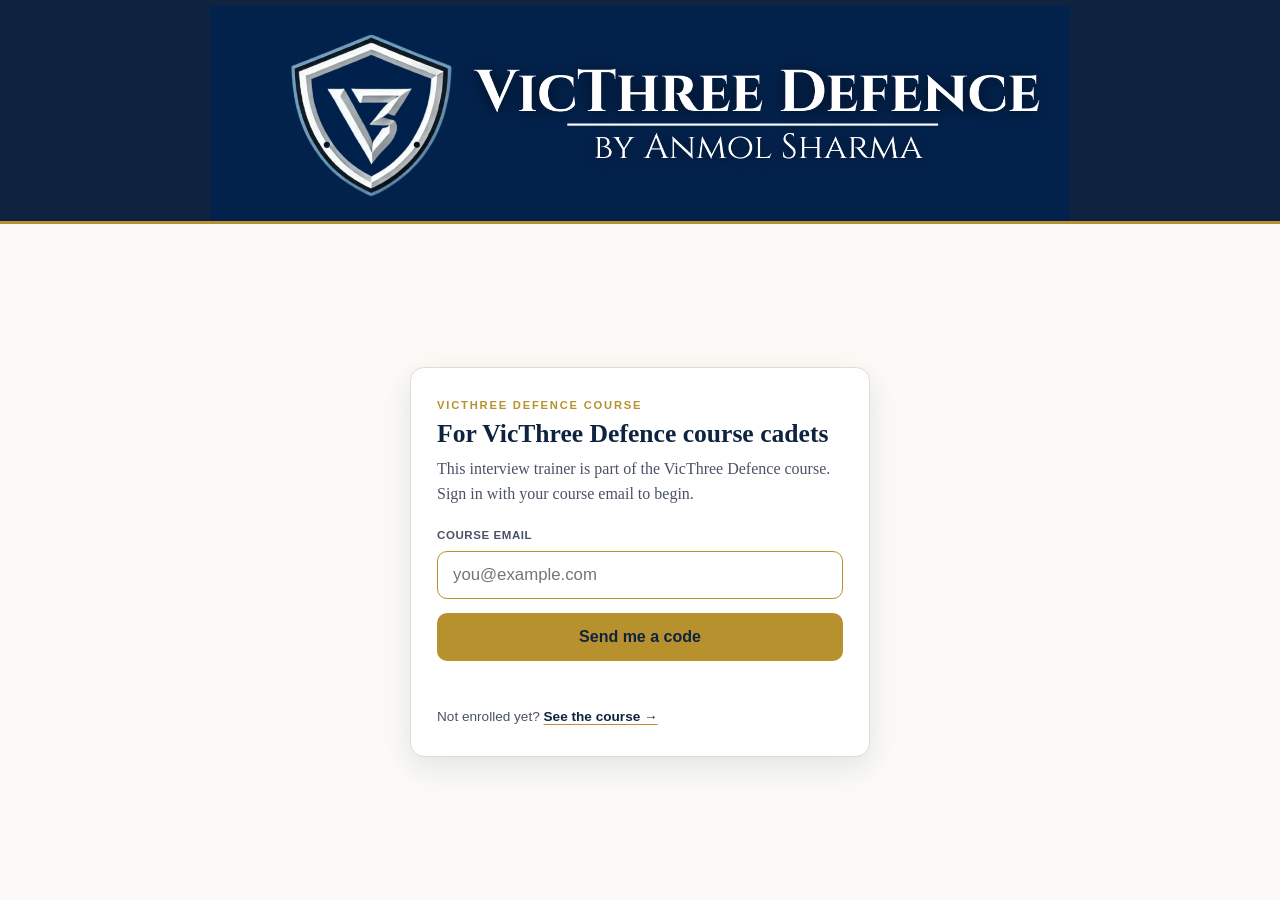
<file: index.html>
<!DOCTYPE html>
<html lang="en">
<head>
<meta charset="UTF-8" />
<meta name="viewport" content="width=device-width, initial-scale=1.0" />
<title>VicThree SSB Personal Interview Trainer</title>
<meta name="description" content="Simulate the full SSB personal interview: psychology tests, PIQ, a consolidated perception report, and a dynamic, time-bound interview with an interviewing officer." />
<link rel="icon" href="assets/shield-192.png?v=1"><link rel="icon" sizes="32x32" href="assets/shield-32.png?v=1"><link rel="apple-touch-icon" href="assets/shield-180.png?v=1" />
<link rel="stylesheet" href="assets/styles.css?v=1" />
<link rel="stylesheet" href="assets/iv.css?v=1" />
<script src="assets/config.js?v=4"></script>
<script src="assets/auth.js?v=1"></script>
<style>
  .howto{background:linear-gradient(160deg,var(--navy),var(--navy-2));border:1px solid var(--navy-2);border-radius:12px;margin:20px 0 8px;box-shadow:0 10px 26px rgba(15,35,64,.28);overflow:hidden}
  .howto>summary{list-style:none;cursor:pointer;position:relative;padding:16px 48px 16px 20px}
  .howto>summary::-webkit-details-marker{display:none}
  .howto>summary::after{content:"\25BE";position:absolute;right:20px;top:50%;transform:translateY(-50%);color:var(--gold);font-size:1.1rem;transition:transform .2s}
  .howto[open]>summary::after{transform:translateY(-50%) rotate(180deg)}
  .howto-title{display:block;font-family:var(--sans);font-weight:800;color:#fff;font-size:1.08rem;letter-spacing:.01em}
  .howto-sub{display:block;font-family:var(--sans);font-size:.82rem;color:var(--gold-soft);margin-top:2px}
  .howto[open]>summary{border-bottom:1px solid rgba(233,220,184,.22)}
  .howto-body{padding:8px 20px 20px;color:#eef1f6}
  .howto-body p{margin:.85em 0;line-height:1.65;color:#e7ebf2}
  .howto-body p.lead{font-size:1.12rem;color:var(--gold-soft);font-weight:600;margin-top:.6em}
  .howto-body p.howto-label{font-family:var(--sans);text-transform:uppercase;letter-spacing:.12em;font-size:.72rem;font-weight:800;color:#d8ac4e;margin:1.4em 0 .2em}
  .howto-body .tag-row{font-family:var(--sans);font-size:.78rem;color:var(--gold-soft);margin-top:2px}
</style>
</head>
<body>
<header class="topbar">
  <div class="wrap">
    <a class="brand" href="index.html"><img class="brand-img" src="assets/banner.png" alt="VicThree Defence, by Anmol Sharma" /></a>
  </div>
</header>

<main>
  <!-- LOGIN -->
  <section id="login" class="login-wrap" style="display:none">
    <div class="login-card">
      <p class="eyebrow">Personal Interview Trainer</p>
      <h1>Begin your board</h1>
      <p class="lede">Enter a name to start a local profile. Everything you do, your tests, PIQ, perception report and interview, is saved privately on this device under that name.</p>
      <div class="login-row">
        <input id="login-name" type="text" placeholder="Your name" autocomplete="off" />
        <button id="login-go" class="btn primary">Start</button>
      </div>
      <ul id="profile-list" class="profile-list"></ul>
    </div>
  </section>

  <!-- DASHBOARD -->
  <section id="dash" style="display:none">
    <nav id="journey" class="journey" data-base="" data-current=""></nav>
    <div class="wrap">
      <div class="dash-head">
        <div>
          <p class="eyebrow">Your journey</p>
          <h1 style="margin:0">Linking Psychology Tests to Personal Interview</h1>
        </div>
        <div class="who">Signed in as <b id="who-name">—</b> · <button id="switch" class="link-btn">Switch profile</button></div>
      </div>

      <details class="howto">
        <summary>
          <span class="howto-title">How it works</span>
          <span class="howto-sub">What the board is really assessing</span>
        </summary>
        <div class="howto-body">
          <p class="lead">The psychologist is not scoring your sentences. They are reconstructing the person who wrote them.</p>
          <p>Your Word Association, Thematic Apperception, Situation Reaction and Self-Description responses are four camera angles on one personality. They are projective tests, designed by the Defence Institute of Psychological Research: with almost no time to think, you reveal your natural, habitual self instead of a rehearsed one. The assessor does not grade the four tests separately. Your personality is one whole, and each test is only an input used to construct a single, consistent picture of who you are.</p>
          <p>A board has three independent assessors: the Psychologist at the desk, the Group Testing Officer on the ground, and the Interviewing Officer in the chair. They form their views separately and compare them only at the final board conference. A recommendation follows when there is a high degree of congruence between them, when the same person shows up across the psychology desk, the GTO ground and the interview chair.</p>
          <p>The consequence most coaching misses: a polished, perfect answer that contradicts the rest of your profile is worse than an average honest one. A candidate who owns a real weakness and shows they are working on it reads as far more credible than one who claims to have none. Manufactured positivity is the number one giveaway, and trained assessors spot pretence instantly.</p>
          <p class="howto-label">What this trainer attempts to do</p>
          <p>This is a practice simulator, not a real board and not a verdict. It tries to mirror the board's method rather than hand you model answers. It reads you across the same psychology tests, assembles a perception profile of your temperament and Officer-Like Qualities, then sits you in a time-bound interview with an officer who adapts to your replies and quietly cross-checks them against that profile and your PIQ. The aim is to show you where a single, consistent person does, or does not, come through, and to build the habit of answering honestly and at speed.</p>
          <p>That is why the trainer keeps your psychology analysis hidden until the end. The board reads you first and then interviews you, and only in your final report do you see the whole picture, including whether one consistent person showed up throughout. There are no marks and no recommendation here; treat every report as guidance to improve, not a judgement.</p>
        </div>
      </details>

      <div class="step-cards" id="step-cards"></div>

      <p class="foot-note dim" style="max-width:60ch;margin:0 auto">There are no official correct answers here. This trainer is guidance to help you prepare, not a verdict.</p>
    </div>
  </section>
</main>

<footer class="site-foot">
  <p class="join-label">Join the Journey</p>
  <nav class="foot-social">
    <a href="https://youtube.com/@victhreedefence" target="_blank" rel="noopener" title="YouTube" aria-label="YouTube"><svg viewBox="0 0 24 24" width="26" height="26" fill="currentColor"><path d="M23 7.5a3 3 0 0 0-2.1-2.1C19 4.9 12 4.9 12 4.9s-7 0-8.9.5A3 3 0 0 0 1 7.5 31 31 0 0 0 .5 12 31 31 0 0 0 1 16.5a3 3 0 0 0 2.1 2.1c1.9.5 8.9.5 8.9.5s7 0 8.9-.5A3 3 0 0 0 23 16.5 31 31 0 0 0 23.5 12 31 31 0 0 0 23 7.5zM9.8 15.3V8.7l5.7 3.3-5.7 3.3z"/></svg></a>
    <a href="https://www.instagram.com/victhreedefence" target="_blank" rel="noopener" title="Instagram" aria-label="Instagram"><svg viewBox="0 0 24 24" width="26" height="26" fill="none" stroke="currentColor" stroke-width="2"><rect x="3" y="3" width="18" height="18" rx="5"/><circle cx="12" cy="12" r="4"/><circle cx="17.5" cy="6.5" r="1.3" fill="currentColor" stroke="none"/></svg></a>
    <a href="https://t.me/anmolxsharma" target="_blank" rel="noopener" title="Telegram" aria-label="Telegram"><svg viewBox="0 0 24 24" width="26" height="26" fill="currentColor"><path d="M9.8 16.2l-.35 3.9c.5 0 .72-.22.98-.48l2.36-2.26 4.9 3.58c.9.5 1.54.24 1.78-.83l3.23-15.13c.32-1.34-.48-1.86-1.35-1.54L1.15 9.3C-.16 9.82-.14 10.56.93 10.9l5.02 1.56L17.9 5.1c.55-.36 1.05-.16.64.2L9.8 16.2z"/></svg></a>
  </nav>
  <p class="foot-note">VicThree Defence · SSB Personal Interview Trainer</p>
</footer>

<script src="assets/store.js?v=2"></script>
<script src="assets/journey.js?v=2"></script>
<script>
(function () {
  var Store = window.V3Store;
  var $ = function (id) { return document.getElementById(id); };

  function show(which) {
    $("login").style.display = which === "login" ? "block" : "none";
    $("dash").style.display  = which === "dash"  ? "block" : "none";
  }

  function renderProfiles() {
    var ul = $("profile-list"); ul.innerHTML = "";
    var list = Store.listProfiles();
    if (!list.length) return;
    var head = document.createElement("li");
    head.style.background = "transparent"; head.style.border = "none"; head.style.padding = "6px 2px";
    head.innerHTML = '<span class="small muted">or continue as</span>';
    ul.appendChild(head);
    list.forEach(function (name) {
      var li = document.createElement("li");
      var pn = document.createElement("span"); pn.className = "pname"; pn.textContent = name;
      pn.onclick = function () { Store.setActiveProfile(name); enterDash(); };
      var del = document.createElement("button"); del.className = "pdel"; del.textContent = "delete";
      del.onclick = function (e) {
        e.stopPropagation();
        if (confirm('Delete profile "' + name + '" and all its data on this device?')) { Store.deleteProfile(name); renderProfiles(); }
      };
      li.appendChild(pn); li.appendChild(del); ul.appendChild(li);
    });
  }

  function createFromInput() {
    var name = ($("login-name").value || "").trim();
    if (!name) { $("login-name").focus(); return; }
    Store.createProfile(name);
    enterDash();
  }

  // Journey: Tests -> PIQ -> Interview -> Report. The psychology analysis is
  // NOT shown after the tests; it is revealed (with the interview assessment)
  // only in the final Report.
  var STEPS = [
    { key: "tests", n: 1, title: "Psychology Tests", href: "tests/index.html",
      desc: "Run the battery, PPDT, TAT, WAT, SRT and SDT. Your responses are recorded for the board; the analysis is kept for your final report." },
    { key: "piq", n: 2, title: "PIQ Form", href: "piq/index.html",
      desc: "Fill your Personal Information Questionnaire, the factual basis the officer interviews you on." },
    { key: "interview", n: 3, title: "Personal Interview", href: "interview/index.html",
      desc: "Face a time-bound interview that adapts to your answers, PIQ and psychology profile." },
    { key: "report", n: 4, title: "Final Report", href: "report/index.html",
      desc: "Your complete report: psychology analysis plus the interview assessment, with a downloadable PDF." }
  ];

  function statusFor(key, p) {
    if (key === "tests") {
      if (p.tests >= p.testsTotal) return { cls: "done", txt: "Complete · " + p.tests + " / " + p.testsTotal };
      if (p.tests > 0) return { cls: "active", txt: "In progress · " + p.tests + " / " + p.testsTotal };
      return { cls: "", txt: "Not started" };
    }
    if (key === "piq")        return p.piq ? { cls: "done", txt: "Saved" } : { cls: "", txt: "Not started" };
    if (key === "interview")  {
      if (!p.piq) return { cls: "locked", txt: "Fill your PIQ first" };
      if (p.interview === "done") return { cls: "done", txt: "Completed" };
      if (p.interview === "in-progress") return { cls: "active", txt: "In progress · resume" };
      return { cls: "", txt: "Ready to begin" };
    }
    if (key === "report") {
      if (p.assessment) return { cls: "done", txt: "Ready" };
      if (p.interview !== "none") return { cls: "active", txt: "Generate from your interview" };
      return { cls: "locked", txt: "Finish the interview first" };
    }
    return { cls: "", txt: "" };
  }

  function renderDash() {
    var name = Store.activeProfile();
    $("who-name").textContent = name || "—";
    var p = Store.progress();
    var host = $("step-cards"); host.innerHTML = "";
    STEPS.forEach(function (s) {
      var st = statusFor(s.key, p);
      var locked = st.cls === "locked";
      var a = document.createElement(locked ? "div" : "a");
      a.className = "step-card " + st.cls;
      if (!locked) a.href = s.href;
      a.innerHTML =
        '<span class="sc-n">' + (st.cls === "done" ? "✓" : s.n) + '</span>' +
        '<span class="sc-body"><h3>' + s.title + '</h3><p>' + s.desc + '</p>' +
        '<span class="sc-status">' + st.txt + '</span></span>';
      host.appendChild(a);
    });
    if (window.V3Journey) window.V3Journey.renderTracker();
  }

  function enterDash() { show("dash"); renderDash(); }

  document.addEventListener("DOMContentLoaded", function () {
    $("login-go").addEventListener("click", createFromInput);
    $("login-name").addEventListener("keydown", function (e) { if (e.key === "Enter") createFromInput(); });
    $("switch").addEventListener("click", function () { try { localStorage.removeItem("v3iv_active"); } catch (e) {} show("login"); renderProfiles(); $("login-name").value = ""; $("login-name").focus(); });

    if (Store.activeProfile()) { enterDash(); }
    else { show("login"); renderProfiles(); }
  });
})();
</script>
</body>
</html>
</file>
<file: assets/styles.css>
/* VicThree SSB — shared theme
   Palette: deep navy #0f2340, gold #b8912f, paper #fbfaf6, dark ink.
   Serif for headings/body, sans for labels/nav/tags. */
:root{
  --navy:#0f2340;
  --navy-2:#173157;
  --gold:#b8912f;
  --gold-soft:#e9dcb8;
  --paper:#fbfaf6;
  --paper-2:#f3f0e6;
  --ink:#1c2331;
  --ink-soft:#4a5265;
  --line:#e2ddcd;
  --line-2:#d3cdb8;
  --danger:#a23b2e;
  --ok:#3f6b3a;
  --serif:Georgia,"EB Garamond","Iowan Old Style","Times New Roman",serif;
  --sans:"Inter",Helvetica,Arial,system-ui,sans-serif;
  --maxw:760px;
}
*{box-sizing:border-box}
html{scroll-behavior:smooth}
body{margin:0;background:var(--paper);color:var(--ink);font-family:var(--serif);line-height:1.65;font-size:18px}
.wrap{max-width:var(--maxw);margin:0 auto;padding:0 22px}
img{max-width:100%}

/* ---------- typography ---------- */
h1,h2,h3,h4{font-family:var(--serif);line-height:1.2;color:var(--navy);margin:0 0 .4em}
h1{font-size:2.3rem}
h2{font-size:1.7rem;margin-top:1.6em}
h3{font-size:1.25rem;margin-top:1.4em}
p{margin:0 0 1.1em}
a{color:var(--navy);text-decoration-color:var(--gold);text-underline-offset:3px}
a:hover{color:var(--gold)}
strong{color:var(--navy)}
.eyebrow{font-family:var(--sans);text-transform:uppercase;letter-spacing:.16em;font-size:.72rem;font-weight:700;color:var(--gold);margin:0 0 .3em}
.lede{font-size:1.15rem;color:var(--ink-soft)}
.small{font-size:.85rem}
.muted{color:var(--ink-soft)}
hr{border:none;border-top:1px solid var(--line);margin:2.4em 0}

/* ---------- top nav ---------- */
.topbar{background:var(--navy);color:var(--paper);border-bottom:3px solid var(--gold);text-align:center}
.topbar .wrap{display:block;max-width:900px;padding:6px 0 0}
.brand{display:block;text-decoration:none}
.brand b{color:var(--gold)}
.brand-img{display:block;width:100%;max-width:860px;height:auto;margin:0 auto}
.nav{display:flex;gap:8px;flex-wrap:wrap;font-family:var(--sans);justify-content:center;padding:10px 12px 14px}
.nav a{color:var(--gold-soft);text-decoration:none;font-size:.82rem;font-weight:600;letter-spacing:.03em;text-transform:uppercase;padding:6px 10px;border-radius:6px}
.nav a:hover,.nav a.active{background:var(--navy-2);color:#fff}

/* ---------- page frame ---------- */
main{padding:34px 0 30px}
.breadcrumb{font-family:var(--sans);font-size:.78rem;color:var(--ink-soft);margin:0 0 18px;letter-spacing:.02em}
.breadcrumb a{text-decoration:none}
.page-foot-nav{display:flex;justify-content:space-between;gap:12px;margin-top:40px;font-family:var(--sans);font-size:.85rem}
.page-foot-nav a{display:inline-block;padding:10px 14px;border:1px solid var(--line-2);border-radius:8px;text-decoration:none;background:#fff}
.page-foot-nav a:hover{border-color:var(--gold)}

/* ---------- hero (home) ---------- */
.hero{background:var(--navy);color:var(--paper);padding:60px 0 54px;border-bottom:3px solid var(--gold)}
.hero h1{color:#fff;font-size:2.7rem;max-width:16ch}
.hero .sub{color:var(--gold-soft);font-size:1.2rem;max-width:52ch;margin-top:.2em}
.hero .cta{display:inline-block;margin-top:18px;background:var(--gold);color:var(--navy);font-family:var(--sans);font-weight:700;text-decoration:none;padding:12px 24px;border-radius:8px}
.hero .cta:hover{background:#cfa53c}
.home-title{text-align:center;margin:34px 0 28px;font-size:clamp(1.15rem,5.4vw,2.4rem);text-transform:uppercase;letter-spacing:.02em;color:var(--navy);white-space:nowrap}
.home-cat{text-align:center;font-family:var(--sans);font-weight:600;text-transform:uppercase;letter-spacing:.12em;font-size:.9rem;color:#a7adb8;margin:30px 0 14px}
.cards.home-cards{display:grid;grid-template-columns:1fr 1fr;max-width:660px;margin:0 auto;gap:16px}
.cards.home-cards.one{grid-template-columns:minmax(0,322px);justify-content:center}
.cards.home-cards .card{text-align:center;padding:26px 16px}
.cards.home-cards .card h3{margin:0;font-size:clamp(1.05rem,3vw,1.45rem);white-space:nowrap}
.card-abbr{display:block;margin-top:8px;font-family:var(--sans);font-weight:700;letter-spacing:.14em;color:var(--gold);font-size:1.1rem}
.home-more{text-align:center;margin:24px 0 0}
.home-more a{font-family:var(--sans);font-weight:600;font-size:.95rem;color:var(--navy);text-decoration:underline;text-underline-offset:3px}
.home-more a:hover{color:var(--gold)}
@media(max-width:600px){
  main{padding-top:16px}
  .cta-wrap .cta{margin-top:4px}
  .home-more{margin-top:36px}
  .home-more .ml-q{display:block}
  .cards.home-cards .card h3{font-size:clamp(1.2rem,6vw,1.5rem)}
}
@media(max-width:600px){.cards.home-cards{grid-template-columns:1fr;max-width:420px}.cards.home-cards.one{grid-template-columns:1fr}}

/* CDS CTA (matches vocab/mocks sites) */
.cta-wrap{max-width:860px;margin:0 auto;padding:0 22px}
.cta{display:flex;align-items:center;justify-content:center;gap:14px;flex-wrap:wrap;background:linear-gradient(135deg,var(--navy),var(--navy-2));color:#fff;border-radius:14px;padding:14px 18px;margin:26px 0 0;text-align:center;box-shadow:0 8px 22px rgba(15,35,64,.12)}
.cta-text{font-family:var(--sans);font-size:14px;font-weight:600;color:#fff;line-height:1.45}
.cta-social{display:flex;gap:16px;align-items:center;flex-wrap:nowrap}
.cta-social a{color:#d4a94a;display:inline-flex;line-height:0;text-decoration:none;transition:color .12s,transform .12s}
.cta-social a:hover{color:#fff;transform:translateY(-2px)}
.m-br{display:none}
@media(max-width:600px){.m-br{display:inline}}

.wrap.trainer-wrap{max-width:1240px}
.trainer-head{display:flex;flex-wrap:wrap;align-items:flex-start;gap:8px 20px;margin-bottom:18px}
.trainer-head .th-titles{flex:1 1 auto;min-width:0;text-align:left}
.trainer-head h1{margin:0}
.trainer-head .eyebrow{margin:0 0 5px}
.trainer-head .t-sub{width:100%;color:var(--ink-soft);font-family:var(--sans);font-size:.95rem;line-height:1.55;margin:.5em 0 0}
.approach-tile{display:inline-block;background:var(--gold);color:var(--navy);font-family:var(--sans);font-weight:700;font-size:.95rem;text-decoration:none;padding:12px 24px;border-radius:10px;white-space:nowrap}
.approach-tile:hover{background:#cfa53c;color:var(--navy)}
@media(max-width:600px){
  .trainer-head{flex-direction:column;align-items:stretch;gap:0}
  .trainer-head .th-titles{order:1}
  .trainer-head .t-sub{order:2;margin-top:5px}
  .trainer-head .approach-tile{order:3;align-self:center;margin-top:22px}
}

/* ---------- cards ---------- */
.cards{display:grid;grid-template-columns:repeat(auto-fit,minmax(220px,1fr));gap:18px;margin:26px 0}
.card{background:#fff;border:1px solid var(--line);border-radius:12px;padding:22px;text-decoration:none;color:var(--ink);display:block;transition:.15s}
.card:hover{border-color:var(--gold);transform:translateY(-2px);box-shadow:0 8px 22px rgba(15,35,64,.08)}
.card h3{margin-top:0;color:var(--navy)}
.card p{margin:0;color:var(--ink-soft);font-size:.95rem}
.card .kicker{font-family:var(--sans);font-size:.7rem;text-transform:uppercase;letter-spacing:.1em;color:var(--gold);font-weight:700;display:block;margin-bottom:6px}

/* module index list */
.lesson-list{list-style:none;padding:0;margin:24px 0;counter-reset:les}
.lesson-list li{margin:0 0 12px}
.lesson-list a{display:flex;gap:14px;align-items:flex-start;background:#fff;border:1px solid var(--line);border-radius:10px;padding:16px 18px;text-decoration:none;color:var(--ink)}
.lesson-list a:hover{border-color:var(--gold)}
.lesson-list .n{font-family:var(--sans);font-weight:800;color:var(--gold);font-size:1.1rem;min-width:1.5em}
.lesson-list .t{font-weight:700;color:var(--navy)}
.lesson-list .d{display:block;font-size:.9rem;color:var(--ink-soft);font-family:var(--serif);font-weight:400}
.lesson-list.plain li{display:flex;gap:14px;align-items:flex-start;background:#fff;border:1px solid var(--line);border-radius:10px;padding:16px 18px}
.lesson-list.plain .t{display:block}

/* ---------- callouts ---------- */
.callout{border:1px solid var(--line-2);border-left:5px solid var(--gold);background:var(--paper-2);border-radius:8px;padding:16px 18px;margin:1.4em 0}
.callout .label{font-family:var(--sans);text-transform:uppercase;letter-spacing:.12em;font-size:.7rem;font-weight:800;margin-bottom:6px}
.callout p:last-child,.callout ul:last-child,.callout ol:last-child{margin-bottom:0}
.callout.sop{border-left-color:var(--navy);background:#eef2f8}
.callout.sop .label{color:var(--navy)}
.callout.principle{border-left-color:var(--gold);background:#f8f2e2}
.callout.principle .label{color:var(--gold)}
.callout.trap{border-left-color:var(--danger);background:#f8eae7}
.callout.trap .label{color:var(--danger)}
.callout.example{border-left-color:var(--ok);background:#eef4ec}
.callout.example .label{color:var(--ok)}
.callout ol,.callout ul{margin:.3em 0;padding-left:20px}
.callout li{margin:.35em 0}

/* compare boxes */
.compare{display:grid;grid-template-columns:1fr 1fr;gap:14px;margin:1.4em 0}
.cbox{border:1px solid var(--line-2);border-radius:8px;padding:14px 16px;background:#fff}
.cbox .ctag{font-family:var(--sans);font-size:.7rem;text-transform:uppercase;letter-spacing:.08em;font-weight:800;display:block;margin-bottom:6px}
.cbox.bad{border-color:#e2c4bd}.cbox.bad .ctag{color:var(--danger)}
.cbox.good{border-color:#c3d6bd}.cbox.good .ctag{color:var(--ok)}
.cbox .q{font-style:italic}
@media(max-width:560px){.compare{grid-template-columns:1fr}}

/* ---------- tables ---------- */
.tbl-scroll{overflow-x:auto;margin:1.4em 0}
table{border-collapse:collapse;width:100%;font-size:.95rem;background:#fff}
th,td{text-align:left;padding:10px 12px;border:1px solid var(--line-2);vertical-align:top}
th{background:var(--navy);color:var(--paper);font-family:var(--sans);font-size:.78rem;text-transform:uppercase;letter-spacing:.05em}
tbody tr:nth-child(even),tbody tr:nth-child(even){background:var(--paper-2)}

/* ---------- dilemma / word tags ---------- */
.tag{font-family:var(--sans);font-size:.66rem;font-weight:800;text-transform:uppercase;letter-spacing:.07em;padding:3px 9px;border-radius:5px;display:inline-block;color:#fff}
.tag.emergency{background:#a23b2e}
.tag.ethical{background:#6a4c93}
.tag.bind{background:#0f2340}
.tag.interpersonal{background:#2c7a7b}
.tag.team{background:#2f6b3f}
.tag.personal{background:#b8912f;color:var(--navy)}
.tag.p{background:#2f6b3f}
.tag.n{background:#a23b2e}
.tag.x{background:#6b7280}

/* ---------- footer (matches vocab site) ---------- */
.site-foot{border-top:1px solid var(--line);margin-top:54px;padding:0 0 34px;text-align:center}
.join-label{text-align:center;font-family:var(--sans);font-weight:800;color:var(--navy);font-size:16px;letter-spacing:.3px;margin:30px 0 0}
.foot-social{display:flex;justify-content:center;align-items:center;gap:24px;margin:12px 0 8px}
.foot-social a{color:var(--navy);display:inline-flex;line-height:0;text-decoration:none;transition:color .12s,transform .12s}
.foot-social a:hover{color:var(--gold);transform:translateY(-2px)}
.foot-note{text-align:center;color:var(--ink-soft);font-family:var(--sans);font-size:12.5px;margin:6px auto 0;max-width:72ch;padding:0 18px;line-height:1.5}
.foot-note.dim{font-size:11.5px;opacity:.85}

/* ---------- trainer ---------- */
.t-panel{display:none}
.t-panel.active{display:block}
.t-controls{margin:26px auto 0;max-width:580px;text-align:center}
.t-count-label{display:block;text-align:center;font-family:var(--sans);font-weight:600;font-size:1.2rem;margin-bottom:14px}
.t-count-row{display:flex;gap:14px;align-items:stretch}
#t-resume{display:inline-block;margin-top:22px}
.t-count-row select{flex:1 1 0;min-width:0;font-family:var(--sans);font-size:1.18rem;padding:17px 20px;border:1px solid var(--line-2);border-radius:10px;background:#fff;color:var(--ink)}
.t-count-row .btn{flex:1 1 0;min-width:0;font-size:1.18rem;padding:17px 20px}
.btn{font-family:var(--sans);font-weight:700;border-radius:9px;padding:12px 24px;border:1px solid transparent;cursor:pointer;font-size:1rem}
.btn.primary{background:var(--gold);color:var(--navy)}
.btn.primary:hover{background:#cfa53c}
.btn.ghost{background:#fff;color:var(--navy);border-color:var(--line-2)}
.btn.ghost:hover{border-color:var(--gold)}
.link-btn{font-family:var(--sans);background:none;border:none;color:var(--navy);text-decoration:underline;text-underline-offset:3px;cursor:pointer;font-size:.9rem}
.link-btn:hover{color:var(--gold)}

.t-head{position:sticky;top:0;z-index:30;background:var(--paper);margin:0 0 16px;padding:9px 0;border-bottom:1px solid var(--line);display:flex;align-items:center;gap:14px;line-height:1}
.t-count{font-family:var(--sans);color:var(--ink-soft);font-size:.9rem;font-variant-numeric:tabular-nums;white-space:nowrap}
.t-bar{flex:1;height:8px;background:var(--paper-2);border:1px solid var(--line);border-radius:20px;overflow:hidden}
.t-bar > div{height:100%;width:0;background:var(--gold);transition:width .3s}
.t-timer{font-variant-numeric:tabular-nums;font-weight:800;font-size:1.5rem;color:var(--navy);min-width:2.2ch;text-align:right;white-space:nowrap}
.t-timer.low{color:var(--danger)}
.t-prompt-box{background:var(--navy);color:#fff;border-radius:14px;padding:24px 26px;text-align:center;margin-bottom:16px;display:flex;flex-direction:column;gap:10px}
.t-kind{font-family:var(--sans);text-transform:uppercase;letter-spacing:.14em;font-size:.72rem;color:var(--gold-soft)}
.t-word{font-family:var(--serif);font-weight:700;color:var(--gold);font-size:2.8rem;letter-spacing:.5px}
.t-sit{font-family:var(--serif);font-size:1.3rem;line-height:1.45;max-width:60ch;margin:0 auto}
#t-input{width:100%;background:#fff;border:1px solid var(--line-2);border-radius:10px;padding:14px;font-family:var(--serif);font-size:1.1rem;resize:vertical}
#t-input:focus{outline:none;border-color:var(--gold)}
.t-actions{display:flex;gap:12px;margin-top:14px}
.t-actions .btn.primary{flex:1}
.t-hint{font-family:var(--sans);color:var(--ink-soft);font-size:.82rem;margin-top:14px}

/* SDT form (self-description: all prompts on one screen) */
.sdt-form{display:flex;flex-direction:column;gap:20px}
.sdt-item{display:flex;flex-direction:column;gap:9px}
.sdt-q{font-family:var(--sans);font-weight:600;color:var(--navy);font-size:1rem;line-height:1.45;display:flex;gap:11px;align-items:flex-start}
.sdt-n{flex:none;display:inline-flex;align-items:center;justify-content:center;width:25px;height:25px;border-radius:50%;background:var(--navy);color:#fff;font-size:.82rem;font-weight:700;margin-top:1px}
.sdt-a{width:100%;background:#fff;border:1px solid var(--line-2);border-radius:10px;padding:12px 14px;font-family:var(--serif);font-size:1.05rem;line-height:1.5;resize:vertical}
.sdt-a:focus{outline:none;border-color:var(--gold)}

/* TAT image mode (look at a picture, then write a story) */
.tat-phase{font-family:var(--sans);font-weight:700;text-transform:uppercase;letter-spacing:.09em;font-size:.82rem;color:var(--gold);margin:0 0 10px;text-align:center}
.tat-pic{text-align:center;margin-bottom:14px}
.tat-pic img{max-width:100%;max-height:56vh;border-radius:10px;border:1px solid var(--line);background:#fff}
.tat-blank{min-height:42vh;display:flex;align-items:center;justify-content:center;text-align:center;background:#fff;border:2px dashed var(--line-2);border-radius:12px;padding:30px;font-family:var(--serif);font-size:1.3rem;color:var(--ink-soft)}
#t-input.tat-story{min-height:34vh}

/* PPDT perception grid (before the story) */
.pp-grid{display:flex;flex-wrap:wrap;gap:10px 14px;align-items:flex-end;margin-bottom:14px;background:var(--paper-2);border:1px solid var(--line);border-radius:10px;padding:12px 14px}
.pp-field{display:flex;flex-direction:column;gap:4px}
.pp-field label{font-family:var(--sans);font-size:.7rem;font-weight:700;text-transform:uppercase;letter-spacing:.05em;color:var(--ink-soft)}
.pp-field input,.pp-field select{font-family:var(--sans);font-size:1rem;padding:9px 10px;border:1px solid var(--line-2);border-radius:8px;background:#fff;color:var(--ink)}
.pp-field input{width:5.5em}
.pp-field input:focus,.pp-field select:focus{outline:none;border-color:var(--gold)}

/* GPE (Group Planning Exercise) scenario + plan */
.gpe-card{background:var(--paper-2);border:1px solid var(--line);border-left:5px solid var(--gold);border-radius:12px;padding:16px 18px;margin-bottom:14px;max-height:44vh;overflow:auto}
.gpe-title{font-family:var(--sans);font-weight:700;color:var(--navy);font-size:1rem;margin-bottom:8px}
.gpe-scenario{display:block;font-family:var(--serif);font-size:1.05rem;line-height:1.6;color:var(--ink)}
#t-input.gpe-plan{min-height:26vh}

/* results */
.t-stats{display:grid;grid-template-columns:repeat(auto-fit,minmax(120px,1fr));gap:12px;margin:18px 0}
.t-stat{background:#fff;border:1px solid var(--line);border-radius:12px;padding:16px;text-align:center}
.t-stat .n{font-family:var(--serif);font-size:1.9rem;font-weight:800;color:var(--navy)}
.t-stat .l{font-family:var(--sans);font-size:.74rem;text-transform:uppercase;letter-spacing:.05em;color:var(--ink-soft)}
.ai-box{background:#fff;border:1px solid var(--line);border-left:5px solid var(--navy);border-radius:12px;padding:18px 20px;margin:18px 0}
.ai-box h3{margin-top:0;color:var(--navy)}
.ai-head{display:flex;justify-content:space-between;align-items:center;gap:12px;flex-wrap:wrap}
.ai-head h3{margin:0}
.ai-dl{font-size:.85rem;padding:9px 16px;white-space:nowrap}
.ai-box .ai-tagline{font-family:var(--sans);font-size:.76rem;color:var(--ink-soft)}
.ai-box .ai-status{font-family:var(--sans);font-size:.9rem;color:var(--ink-soft)}
.ai-box .ai-item{border-top:1px solid var(--line);padding-top:10px;margin-top:12px}
.ai-box .ai-item .qn{font-family:var(--sans);font-weight:700;color:var(--navy);font-size:.85rem}
.ai-box .ai-item .ai-your{color:var(--ink-soft);margin:.25em 0}
.ai-box .sugg{color:var(--ok)}
.ai-card{border-radius:10px;padding:14px 18px;margin:14px 0;border:1px solid var(--line)}
.ai-card h4{margin:0 0 .45em}
.ai-card p{margin:0}
.ai-card ul{margin:.3em 0 0;padding-left:20px}
.ai-card li{margin:.35em 0}
.ai-card.snapshot{background:#eef2f8;border-color:#d7e0ee}
.ai-card.snapshot h4{color:var(--navy)}
.ai-card.reflected{background:#eef4ec;border-color:#cfe0c9}
.ai-card.reflected h4{color:var(--ok)}
.ai-card.work{background:#f8f2e2;border-color:#e9dcb8}
.ai-card.work h4{color:#8a6d1e}
.spinner{display:inline-block;width:14px;height:14px;border:2px solid var(--line-2);border-top-color:var(--navy);border-radius:50%;animation:spin .8s linear infinite;vertical-align:middle;margin-right:8px}
@keyframes spin{to{transform:rotate(360deg)}}

details.heur{background:var(--paper-2);border:1px solid var(--line);border-radius:10px;padding:6px 14px;margin:14px 0}
details.heur summary{font-family:var(--sans);font-weight:700;color:var(--navy);cursor:pointer;padding:8px 0}
details.heur .note{font-family:var(--sans);font-size:.8rem;color:var(--ink-soft)}
details.heur ul{margin:.4em 0}

.t-review{display:flex;flex-direction:column;gap:12px;margin:14px 0}
.t-rev{background:#fff;border:1px solid var(--line);border-radius:10px;padding:14px 16px}
.t-rev .p{font-weight:700;color:var(--navy);margin:0 0 6px}
.t-rev .p .i{color:var(--gold);margin-right:8px}
.t-rev .ans{background:var(--paper-2);border:1px solid var(--line);border-radius:8px;padding:9px 12px;margin:0}
.t-rev .ans.blank{border-color:#e2c4bd;color:var(--danger)}
.t-rev .chips{display:flex;flex-wrap:wrap;gap:6px;margin-top:8px}
.chip{font-family:var(--sans);font-size:.72rem;padding:2px 9px;border-radius:6px;background:#f8eae7;border:1px solid #e2c4bd;color:var(--danger)}
.chip.time{background:#f8f2e2;border-color:#e6d6a8;color:#8a6d1e}
.t-checklist{background:#eef2f8;border:1px solid #d7e0ee;border-radius:12px;padding:16px 20px;margin:18px 0}
.t-checklist h3{margin-top:0;color:var(--navy)}
.t-checklist label{display:flex;gap:10px;align-items:flex-start;font-family:var(--sans);font-size:.95rem;margin:8px 0}
.t-checklist input{margin-top:3px;width:17px;height:17px;accent-color:var(--gold)}
.t-toolbar{display:flex;flex-wrap:wrap;gap:12px;margin:18px 0 6px}
.copy-note{font-family:var(--sans);color:var(--ok);font-size:.85rem;margin:2px 0}

@media(max-width:560px){
  body{font-size:17px}
  h1{font-size:1.9rem}
  .hero h1{font-size:2.1rem}
  .t-word{font-size:2.1rem}
  .t-prompt-box{padding:16px 18px;max-height:40vh;overflow:auto}
  .t-sit{font-size:1.08rem;line-height:1.4}
  .t-hint{margin-top:10px;font-size:.78rem}
}
</file>
<file: assets/iv.css>
/* VicThree SSB Interview Trainer — journey-specific styles.
   Loaded AFTER styles.css. Reuses the shared theme tokens (--navy,
   --gold, --paper, etc.) and the .btn / .card / .ai-card system. */

/* ---------- login ---------- */
.login-wrap{max-width:520px;margin:6vh auto 0}
.login-card{background:#fff;border:1px solid var(--line);border-radius:14px;padding:26px 24px;box-shadow:0 10px 30px rgba(15,35,64,.08)}
.login-card h1{font-size:1.7rem;margin-top:0}
.login-card .lede{font-size:1rem;margin-bottom:1.2em}
.login-row{display:flex;gap:12px;margin:14px 0 6px}
.login-row input{flex:1 1 auto;min-width:0;font-family:var(--sans);font-size:1.05rem;padding:14px 16px;border:1px solid var(--line-2);border-radius:10px;background:#fff;color:var(--ink)}
.login-row input:focus{outline:none;border-color:var(--gold)}
.profile-list{list-style:none;padding:0;margin:18px 0 0}
.profile-list li{display:flex;align-items:center;gap:10px;justify-content:space-between;border:1px solid var(--line);border-radius:10px;padding:10px 14px;margin:0 0 8px;background:var(--paper-2)}
.profile-list .pname{font-family:var(--sans);font-weight:600;color:var(--navy);cursor:pointer;flex:1}
.profile-list .pname:hover{color:var(--gold)}
.profile-list .pdel{font-family:var(--sans);font-size:.72rem;color:var(--ink-soft);background:none;border:none;cursor:pointer;text-decoration:underline}
.profile-list .pdel:hover{color:var(--danger)}

/* ---------- journey progress tracker ---------- */
.journey{max-width:900px;margin:0 auto 6px;padding:14px 18px 4px;display:flex;flex-wrap:nowrap;gap:0;overflow-x:auto}
.jstep{flex:1 1 0;min-width:0;display:flex;flex-direction:column;align-items:center;text-align:center;position:relative;text-decoration:none;padding:0 4px}
.jstep::before{content:"";position:absolute;top:16px;left:-50%;width:100%;height:2px;background:var(--line-2);z-index:0}
.jstep:first-child::before{display:none}
.jstep .jdot{position:relative;z-index:1;width:34px;height:34px;border-radius:50%;display:flex;align-items:center;justify-content:center;background:#fff;border:2px solid var(--line-2);font-family:var(--sans);font-weight:800;font-size:.9rem;color:var(--ink-soft)}
.jstep .jlabel{font-family:var(--sans);font-size:.72rem;font-weight:600;letter-spacing:.02em;color:var(--ink-soft);margin-top:6px;white-space:nowrap}
.jstep.done .jdot{background:var(--ok);border-color:var(--ok);color:#fff}
.jstep.done::before{background:var(--ok)}
.jstep.active .jdot{background:var(--gold);border-color:var(--gold);color:var(--navy)}
.jstep.active .jlabel{color:var(--navy)}
.jstep.partial .jdot{background:#fff;border-color:var(--gold);color:var(--gold)}
@media(max-width:560px){ .jstep .jlabel{font-size:.62rem} .journey{padding:10px 6px 4px} }

/* ---------- dashboard ---------- */
.dash-head{display:flex;align-items:baseline;justify-content:space-between;gap:12px;flex-wrap:wrap;margin:22px 0 4px}
.dash-head .who{font-family:var(--sans);color:var(--ink-soft);font-size:.9rem}
.dash-head .who b{color:var(--navy)}
.step-cards{display:flex;flex-direction:column;gap:14px;margin:22px 0}
.step-card{display:flex;gap:16px;align-items:flex-start;background:#fff;border:1px solid var(--line);border-radius:12px;padding:18px 20px;text-decoration:none;color:var(--ink);transition:.15s}
.step-card:hover{border-color:var(--gold);transform:translateY(-2px);box-shadow:0 8px 22px rgba(15,35,64,.08)}
.step-card.locked{opacity:.6;pointer-events:none}
.step-card .sc-n{flex:none;width:40px;height:40px;border-radius:50%;background:var(--navy);color:#fff;display:flex;align-items:center;justify-content:center;font-family:var(--sans);font-weight:800;font-size:1.05rem}
.step-card.done .sc-n{background:var(--ok)}
.step-card .sc-body{flex:1 1 auto;min-width:0}
.step-card h3{margin:0 0 3px;color:var(--navy);font-size:1.2rem}
.step-card p{margin:0;color:var(--ink-soft);font-size:.95rem}
.step-card .sc-status{font-family:var(--sans);font-size:.74rem;font-weight:700;text-transform:uppercase;letter-spacing:.05em;margin-top:8px;display:inline-block;color:var(--ink-soft)}
.step-card.done .sc-status{color:var(--ok)}
.step-card.active .sc-status{color:var(--gold)}

/* battery grid (tests hub) */
.battery{display:grid;grid-template-columns:repeat(auto-fit,minmax(200px,1fr));gap:16px;margin:24px 0}
.batt-card{position:relative;background:#fff;border:1px solid var(--line);border-radius:12px;padding:22px 18px;text-align:center;text-decoration:none;color:var(--ink);transition:.15s}
.batt-card:hover{border-color:var(--gold);transform:translateY(-2px);box-shadow:0 8px 22px rgba(15,35,64,.08)}
.batt-card h3{margin:0;font-size:1.15rem;color:var(--navy)}
.batt-card .card-abbr{margin-top:6px}
.batt-card .batt-tick{position:absolute;top:10px;right:12px;font-family:var(--sans);font-weight:800;font-size:.8rem;color:var(--ok);opacity:0}
.batt-card.done .batt-tick{opacity:1}
.batt-card.done{border-color:#cfe0c9;background:#f5f9f3}

/* ---------- PIQ form ---------- */
.piq-form{margin:20px 0}
.piq-sec{background:#fff;border:1px solid var(--line);border-radius:12px;padding:18px 20px;margin:0 0 18px}
.piq-sec > h2{margin:0 0 4px;font-size:1.25rem;border-bottom:2px solid var(--gold-soft);padding-bottom:8px}
.piq-sec .sec-hint{font-family:var(--sans);font-size:.82rem;color:var(--ink-soft);margin:0 0 14px}
.piq-grid{display:grid;grid-template-columns:repeat(auto-fit,minmax(220px,1fr));gap:14px 18px}
.piq-field{display:flex;flex-direction:column;gap:5px;min-width:0}
.piq-field.wide{grid-column:1/-1}
.piq-field label{font-family:var(--sans);font-size:.74rem;font-weight:700;text-transform:uppercase;letter-spacing:.04em;color:var(--ink-soft)}
.piq-field input,.piq-field select,.piq-field textarea{font-family:var(--sans);font-size:1rem;padding:11px 12px;border:1px solid var(--line-2);border-radius:9px;background:#fff;color:var(--ink);width:100%}
.piq-field input:focus,.piq-field select:focus,.piq-field textarea:focus{outline:none;border-color:var(--gold)}
.piq-field textarea{resize:vertical;font-family:var(--serif);font-size:1.02rem;line-height:1.5}
.piq-field .fhint{font-family:var(--sans);font-size:.72rem;color:var(--ink-soft)}
.edu-row{display:grid;grid-template-columns:repeat(auto-fit,minmax(120px,1fr));gap:10px;align-items:end;border:1px dashed var(--line-2);border-radius:10px;padding:12px;margin:0 0 10px;position:relative}
.edu-row .edu-del{position:absolute;top:6px;right:8px;background:none;border:none;color:var(--ink-soft);cursor:pointer;font-family:var(--sans);font-size:.72rem;text-decoration:underline}
.edu-row .edu-del:hover{color:var(--danger)}
.piq-actions{display:flex;gap:12px;flex-wrap:wrap;margin:8px 0 0;position:sticky;bottom:0;background:linear-gradient(to top,var(--paper) 70%,transparent);padding:14px 0}
.piq-save-note{font-family:var(--sans);color:var(--ok);font-size:.9rem;margin:6px 0 0}

/* ---------- interview ---------- */
.iv-intro-card{background:#fff;border:1px solid var(--line);border-radius:14px;padding:22px 24px;margin:20px 0}
.iv-intro-card h2{margin-top:0}
.iv-facts{display:flex;gap:14px;flex-wrap:wrap;margin:14px 0}
.iv-fact{background:var(--paper-2);border:1px solid var(--line);border-radius:10px;padding:10px 16px;font-family:var(--sans);font-size:.9rem}
.iv-fact b{display:block;color:var(--navy);font-size:1.3rem;font-family:var(--serif)}
.iv-stage{display:flex;flex-direction:column;gap:0}
.iv-transcript{display:flex;flex-direction:column;gap:14px;margin:8px 0 18px}
.iv-turn{display:flex;flex-direction:column;gap:8px}
.iv-q{align-self:flex-start;max-width:88%;background:var(--navy);color:#fff;border-radius:14px 14px 14px 4px;padding:13px 17px;font-size:1.05rem;line-height:1.5}
.iv-q .iv-who{display:block;font-family:var(--sans);font-size:.66rem;text-transform:uppercase;letter-spacing:.12em;color:var(--gold-soft);margin-bottom:4px}
.iv-a{align-self:flex-end;max-width:88%;background:#fff;border:1px solid var(--line-2);border-radius:14px 14px 4px 14px;padding:13px 17px;font-size:1.02rem;line-height:1.5}
.iv-a.blank{color:var(--danger);font-style:italic}
.iv-a .iv-secs{display:block;font-family:var(--sans);font-size:.66rem;color:var(--ink-soft);margin-top:6px}
.iv-live{background:#fff;border:1px solid var(--line);border-radius:14px;padding:18px 20px;position:sticky;bottom:0;box-shadow:0 -6px 20px rgba(15,35,64,.06)}
.iv-live-head{display:flex;align-items:center;gap:14px;margin-bottom:12px}
.iv-live-q{font-size:1.15rem;line-height:1.45;color:var(--navy);font-weight:600;margin:0 0 12px}
.iv-live textarea{width:100%;background:#fff;border:1px solid var(--line-2);border-radius:10px;padding:13px;font-family:var(--serif);font-size:1.05rem;line-height:1.5;resize:vertical;min-height:90px}
.iv-live textarea:focus{outline:none;border-color:var(--gold)}
.iv-live-actions{display:flex;gap:12px;margin-top:12px}
.iv-live-actions .btn.primary{flex:1}
.iv-thinking{font-family:var(--sans);color:var(--ink-soft);font-size:.9rem;padding:10px 0}
.iv-targets{font-family:var(--sans);font-size:.68rem;color:var(--ink-soft);margin-top:6px}

/* generic "needs previous step" notice */
.gate{background:#eef2f8;border:1px solid #d7e0ee;border-left:5px solid var(--navy);border-radius:12px;padding:16px 20px;margin:22px 0}
.gate h3{margin:0 0 6px;color:var(--navy)}
.gate p{margin:0 0 10px}
.consistency-card{background:#f8f2e2;border:1px solid #e9dcb8}
.consistency-card h4{color:#8a6d1e}
</file>
